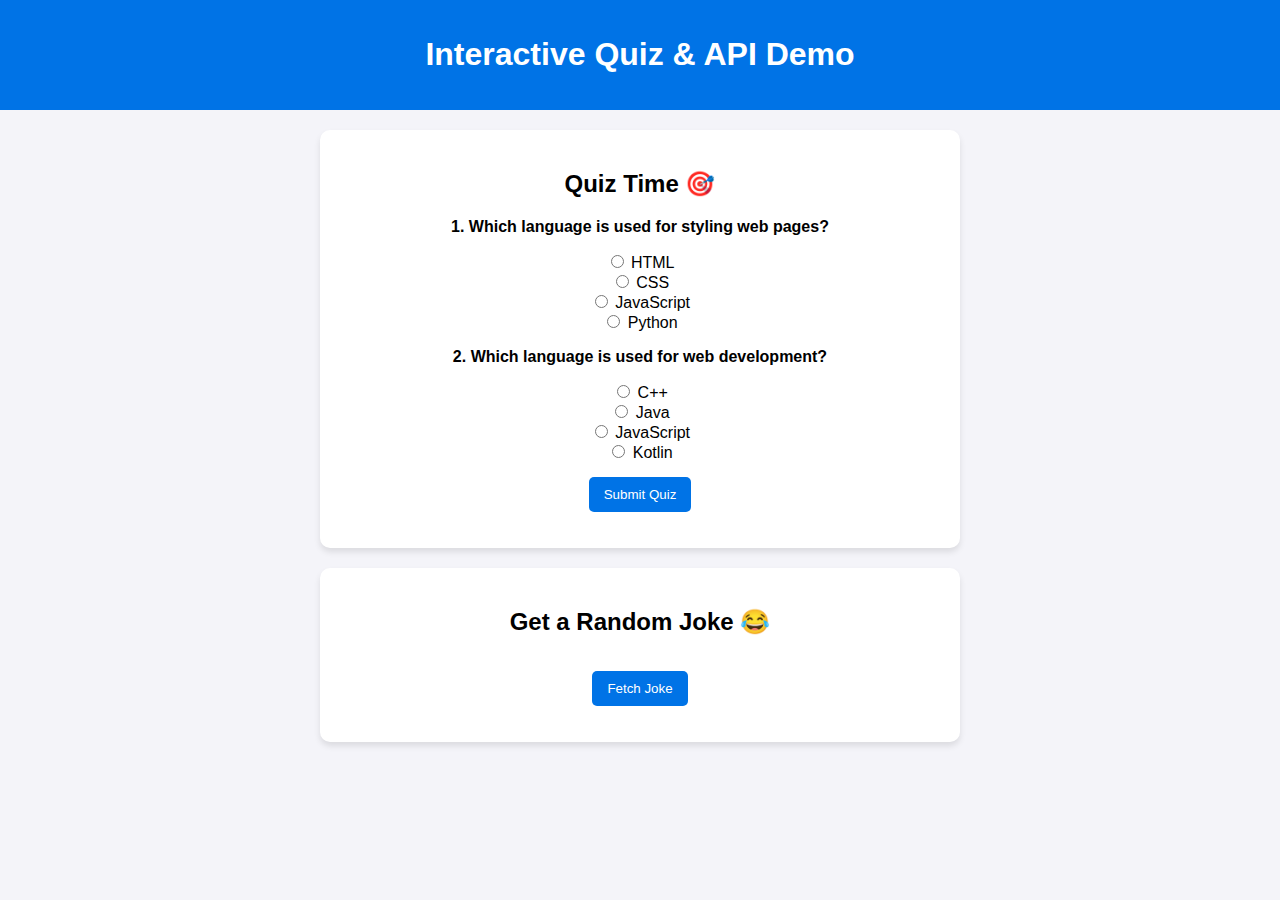
<file: Task3/index.html>
<!DOCTYPE html>
<html lang="en">
<head>
  <meta charset="UTF-8">
  <meta name="viewport" content="width=device-width, initial-scale=1.0">
  <title>Advanced Styling & JavaScript Project</title>
  <link rel="stylesheet" href="style.css">
</head>
<body>

  <header>
    <h1>Interactive Quiz & API Demo</h1>
  </header>

  <!-- Quiz Section -->
  <section class="quiz-section">
    <h2>Quiz Time 🎯</h2>
    <div id="quiz-container"></div>
    <button id="submit-btn">Submit Quiz</button>
    <p id="result"></p>
  </section>

  <!-- API Section -->
  <section class="api-section">
    <h2>Get a Random Joke 😂</h2>
    <button id="joke-btn">Fetch Joke</button>
    <p id="joke"></p>
  </section>

  <script src="script.js"></script>
</body>
</html>
</file>
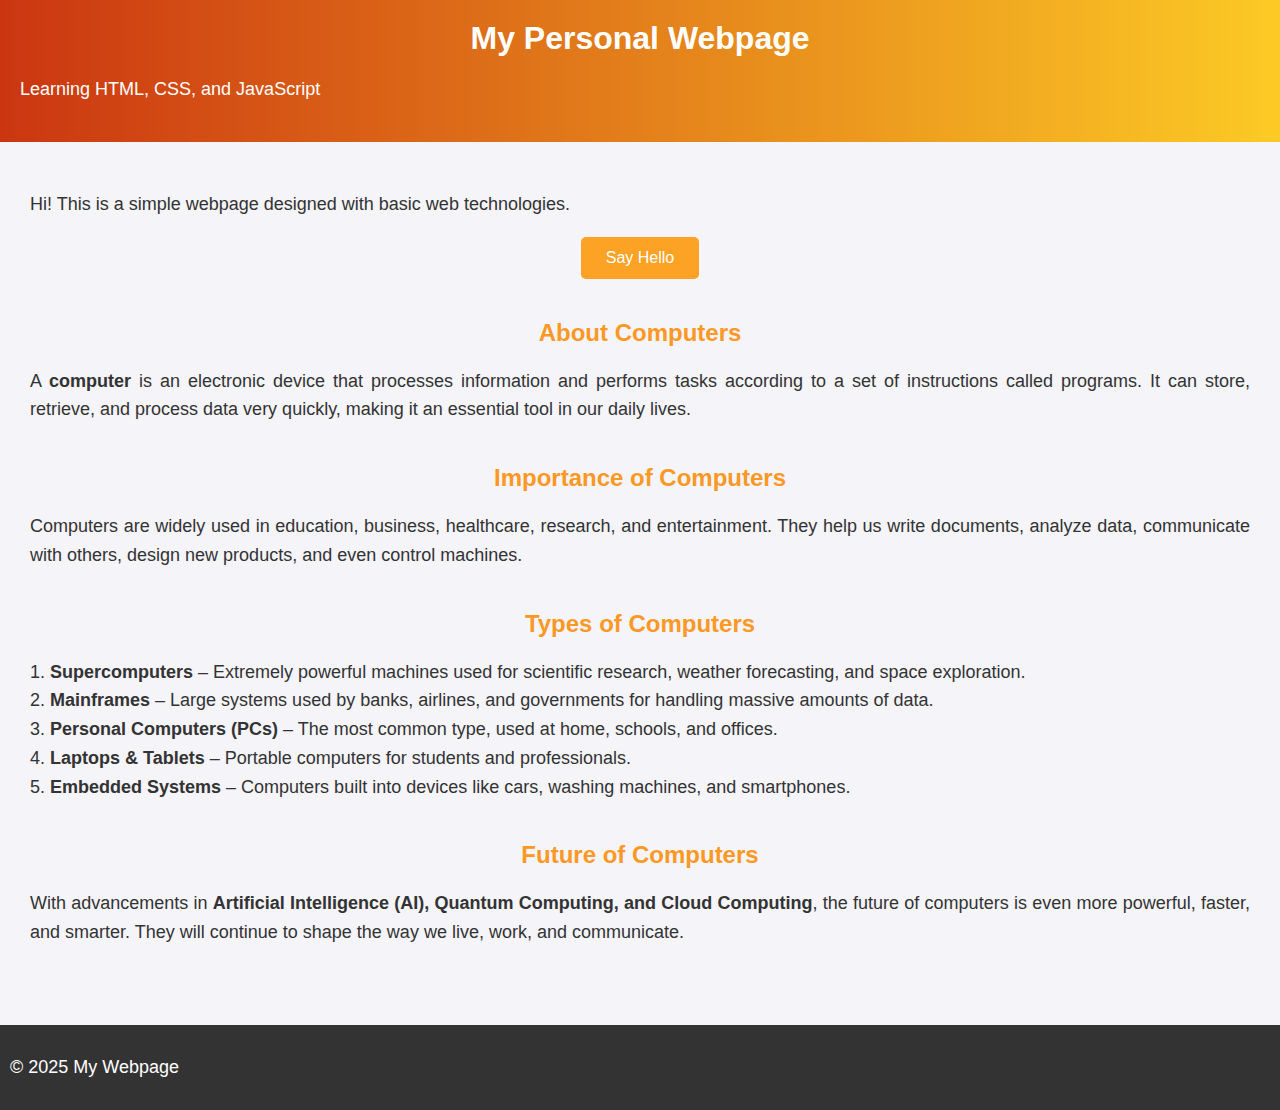
<file: Task1.html>
<!DOCTYPE html>
<html lang="en">

<head>
    <meta charset="UTF-8">
    <meta name="viewport" content="width=device-width, initial-scale=1.0">
    <title>Simple Webpage Example</title>
    <style>
        body {
            font-family: Verdana, sans-serif;
            background-color: #f4f4f9;
            color: #333;
            margin: 0;
            padding: 0;
        }

        header {
            background: #cb3c11;
            background: linear-gradient(to right, #cb3611, #fcca25);
            color: white;
            text-align: center;
            padding: 20px;
        }

        main {
            padding: 30px;
            text-align: center;
        }

        h1 {
            margin: 0;
            font-style: initial;
        }

        h2 {
            color: #fc9825;
            margin-top: 40px;
        }

        p {
            font-size: 18px;
            line-height: 1.6;
            text-align: justify;
        }

        img {
            width: 200px;
            border: 3px solid #2575fc;
            border-radius: 50%;
            margin: 20px 0;
        }

        a {
            display: inline-block;
            margin: 15px 0;
            text-decoration: none;
            color: #2575fc;
            font-weight: bold;
        }

        button {
            background-color: #fca225;
            color: white;
            padding: 12px 25px;
            border: none;
            border-radius: 5px;
            font-size: 16px;
            cursor: pointer;
            transition: background 0.3s;
        }

        button:hover {
            background-color: #2acc1b;
        }

        footer {
            background: #333;
            color: white;
            text-align: center;
            padding: 10px;
            margin-top: 30px;
        }
    </style>
</head>

<body>
    <header>
        <h1>My Personal Webpage</h1>
        <p>Learning HTML, CSS, and JavaScript</p>
    </header>

    <main>
        <p>Hi! This is a simple webpage designed with basic web technologies.</p>
        <button onclick="sayHello()">Say Hello</button>
        <h2>About Computers</h2>
        <p>A <strong>computer</strong> is an electronic device that processes information and performs tasks according
            to a set of instructions called programs. It can store, retrieve, and process data very quickly, making it
            an essential tool in our daily lives.</p>

        <h2>Importance of Computers</h2>
        <p>Computers are widely used in education, business, healthcare, research, and entertainment. They help us write
            documents, analyze data, communicate with others, design new products, and even control machines.</p>

        <h2>Types of Computers</h2>
        <p>
            1. <strong>Supercomputers</strong> – Extremely powerful machines used for scientific research, weather
            forecasting, and space exploration.<br>
            2. <strong>Mainframes</strong> – Large systems used by banks, airlines, and governments for handling massive
            amounts of data.<br>
            3. <strong>Personal Computers (PCs)</strong> – The most common type, used at home, schools, and offices.<br>
            4. <strong>Laptops & Tablets</strong> – Portable computers for students and professionals.<br>
            5. <strong>Embedded Systems</strong> – Computers built into devices like cars, washing machines, and
            smartphones.
        </p>

        <h2>Future of Computers</h2>
        <p>With advancements in <strong>Artificial Intelligence (AI), Quantum Computing, and Cloud Computing</strong>,
            the future of computers is even more powerful, faster, and smarter. They will continue to shape the way we
            live, work, and communicate.</p>
    </main>

    <footer>
        <p>&copy; 2025 My Webpage</p>
    </footer>

    <script>
        function sayHello() {
            alert("Hello there! Thanks for visiting my webpage.");
        }
    </script>
</body>

</html>
</file>
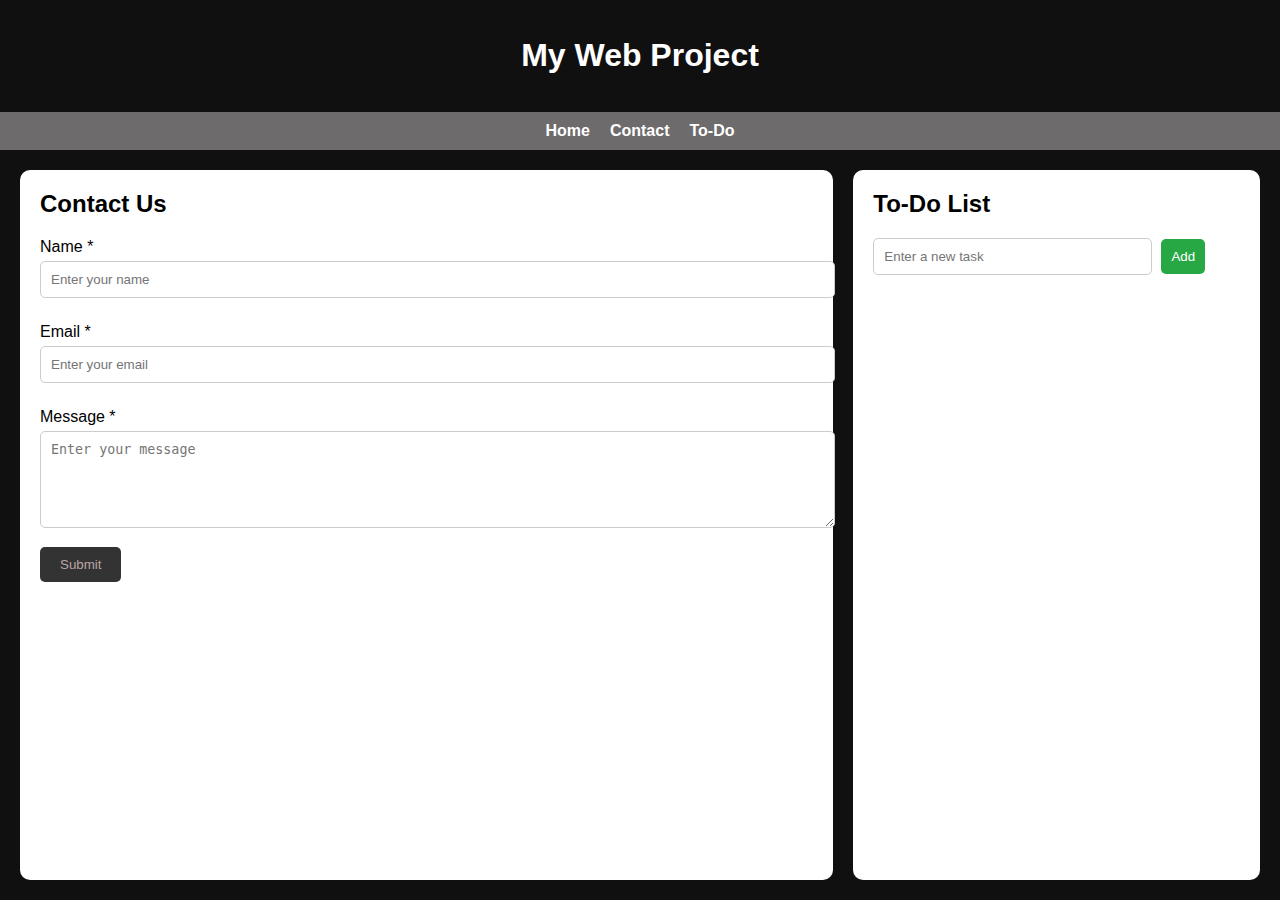
<file: Task2.html>
<!DOCTYPE html>
<html lang="en">

<head>
    <meta charset="UTF-8" />
    <meta name="viewport" content="width=device-width, initial-scale=1.0" />
    <title>Contact Form + To-Do List</title>
    <style>
        body {
            margin: 0;
            font-family: Arial, sans-serif;
            display: flex;
            flex-direction: column;
            min-height: 100vh;
            background: #111010;
        }

        header {
            background: #111010;
            color: #fff;
            padding: 1rem;
            text-align: center;
        }

        nav {
            display: flex;
            justify-content: center;
            gap: 20px;
            background: #6d6b6b;
            padding: 10px;
        }

        nav a {
            color: #fff;
            text-decoration: none;
            font-weight: bold;
        }

        .container {
            display: grid;
            grid-template-columns: 2fr 1fr;
            gap: 20px;
            padding: 20px;
            flex: 1;
            background-color: #111010;

        }

        /* --- Contact Form --- */
        .contact-form {
            background: #fff;
            padding: 20px;
            border-radius: 10px;
        }

        .contact-form h2 {
            margin-top: 0;
        }

        .contact-form label {
            display: block;
            margin: 10px 0 5px;
        }

        .contact-form input,
        .contact-form textarea {
            width: 100%;
            padding: 10px;
            margin-bottom: 15px;
            border: 1px solid #ccc;
            border-radius: 5px;
        }

        .contact-form button {
            background: #333;
            color: #b9a6a6;
            padding: 10px 20px;
            border: none;
            border-radius: 5px;
            cursor: pointer;
        }

        .contact-form button:hover {
            background: #555;
        }

        /* --- To-Do List --- */
        .todo {
            background: #fff;
            padding: 20px;
            border-radius: 10px;
        }

        .todo h2 {
            margin-top: 0;
        }

        .todo input {
            padding: 10px;
            width: 70%;
            border: 1px solid #ccc;
            border-radius: 5px;
        }

        .todo button {
            padding: 10px;
            margin-left: 5px;
            background: #28a745;
            color: white;
            border: none;
            border-radius: 5px;
            cursor: pointer;
        }

        .todo button:hover {
            background: #218838;
        }

        ul {
            list-style-type: none;
            padding: 0;
        }

        ul li {
            background: #fff;
            padding: 10px;
            margin: 5px 0;
            display: flex;
            justify-content: space-between;
            border-radius: 5px;
        }

        ul li button {
            background: #dc3545;
            border: none;
            color: white;
            padding: 5px 10px;
            border-radius: 5px;
            cursor: pointer;
        }

        ul li button:hover {
            background: #c82333;
        }

        /* --- Responsive --- */
        @media (max-width: 768px) {
            .container {
                grid-template-columns: 1fr;
            }
        }
    </style>
</head>

<body>
    <header>
        <h1>My Web Project</h1>
    </header>

    <nav>
        <a href="#">Home</a>
        <a href="#">Contact</a>
        <a href="#">To-Do</a>
    </nav>

    <div class="container">
        <!-- Contact Form -->
        <div class="contact-form">
            <h2>Contact Us</h2>
            <form id="contactForm">
                <label for="name">Name *</label>
                <input type="text" id="name" placeholder="Enter your name" required>

                <label for="email">Email *</label>
                <input type="email" id="email" placeholder="Enter your email" required>

                <label for="message">Message *</label>
                <textarea id="message" rows="5" placeholder="Enter your message" required></textarea>

                <button type="submit">Submit</button>
            </form>
        </div>

        <!-- To-Do List -->
        <div class="todo">
            <h2>To-Do List</h2>
            <input type="text" id="taskInput" placeholder="Enter a new task">
            <button onclick="addTask()">Add</button>
            <ul id="taskList"></ul>
        </div>
    </div>

    <script>
        /* --- Contact Form Validation --- */
        document.getElementById('contactForm').addEventListener('submit', function (event) {
            event.preventDefault();

            let name = document.getElementById('name').value.trim();
            let email = document.getElementById('email').value.trim();
            let message = document.getElementById('message').value.trim();

            let emailPattern = /^[^ ]+@[^ ]+\.[a-z]{2,}$/;

            if (name === "" || email === "" || message === "") {
                alert("All fields are required!");
                return;
            }

            if (!email.match(emailPattern)) {
                alert("Please enter a valid email address.");
                return;
            }

            alert("Form submitted successfully!");
            document.getElementById('contactForm').reset();
        });

        /* --- To-Do List Functionality --- */
        function addTask() {
            let taskInput = document.getElementById('taskInput');
            let taskValue = taskInput.value.trim();

            if (taskValue === "") {
                alert("Task cannot be empty!");
                return;
            }

            let li = document.createElement("li");
            li.textContent = taskValue;

            let removeBtn = document.createElement("button");
            removeBtn.textContent = "Remove";
            removeBtn.onclick = function () {
                li.remove();
            };

            li.appendChild(removeBtn);
            document.getElementById("taskList").appendChild(li);
            taskInput.value = "";
        }
    </script>
</body>

</html>
</file>
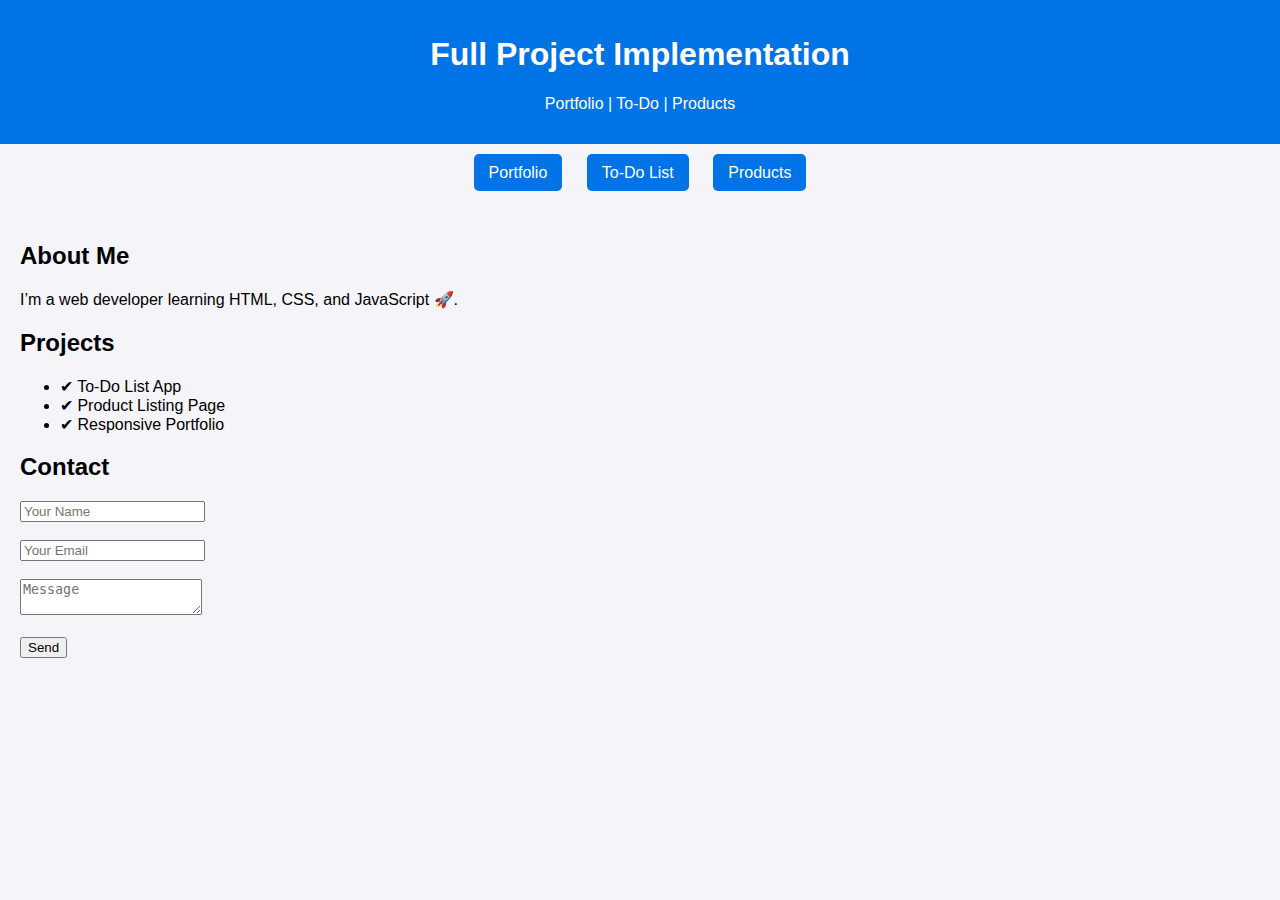
<file: Task4.html>
<!DOCTYPE html>
<html lang="en">
<head>
  <meta charset="UTF-8">
  <meta name="viewport" content="width=device-width, initial-scale=1.0">
  <title>Full Project Implementation</title>
  <style>
    body {
      font-family: Arial, sans-serif;
      background: #f4f4f9;
      margin: 0;
      padding: 0;
    }
    header {
      background: #0073e6;
      color: white;
      padding: 15px;
      text-align: center;
    }
    nav {
      margin: 20px;
      text-align: center;
    }
    nav a {
      margin: 10px;
      padding: 10px 15px;
      background: #0073e6;
      color: white;
      text-decoration: none;
      border-radius: 5px;
    }
    nav a:hover {
      background: #005bb5;
    }
    section {
      display: none;
      padding: 20px;
    }
    .active {
      display: block;
    }
    .container {
      background: white;
      padding: 20px;
      border-radius: 10px;
      box-shadow: 0px 4px 8px rgba(0,0,0,0.1);
      width: 350px;
      margin: auto;
    }
    .input-section {
      display: flex;
      gap: 10px;
      margin-bottom: 20px;
    }
    #task-input {
      flex: 1;
      padding: 10px;
    }
    #task-list li {
      display: flex;
      justify-content: space-between;
      margin-bottom: 5px;
      padding: 5px;
      background: #eee;
      border-radius: 5px;
    }
    #product-container {
      display: grid;
      grid-template-columns: repeat(auto-fill, minmax(200px, 1fr));
      gap: 15px;
      margin-top: 20px;
    }
    .product {
      background: white;
      padding: 15px;
      border-radius: 8px;
      box-shadow: 0px 4px 6px rgba(0,0,0,0.1);
      text-align: center;
    }
    .controls {
      margin: 20px 0;
      display: flex;
      gap: 10px;
      justify-content: center;
    }
  </style>
</head>
<body>
  <header>
    <h1>Full Project Implementation</h1>
    <p>Portfolio | To-Do | Products</p>
  </header>

  <nav>
    <a href="#" onclick="showSection('portfolio')">Portfolio</a>
    <a href="#" onclick="showSection('todo')">To-Do List</a>
    <a href="#" onclick="showSection('products')">Products</a>
  </nav>

  <!-- Portfolio Section -->
  <section id="portfolio" class="active">
    <h2>About Me</h2>
    <p>I’m a web developer learning HTML, CSS, and JavaScript 🚀.</p>

    <h2>Projects</h2>
    <ul>
      <li>✔ To-Do List App</li>
      <li>✔ Product Listing Page</li>
      <li>✔ Responsive Portfolio</li>
    </ul>

    <h2>Contact</h2>
    <form>
      <input type="text" placeholder="Your Name" required><br><br>
      <input type="email" placeholder="Your Email" required><br><br>
      <textarea placeholder="Message"></textarea><br><br>
      <button type="submit">Send</button>
    </form>
  </section>

  <!-- To-Do Section -->
  <section id="todo">
    <div class="container">
      <h2>📝 To-Do List</h2>
      <div class="input-section">
        <input type="text" id="task-input" placeholder="Enter a new task">
        <button id="add-btn">Add</button>
      </div>
      <ul id="task-list"></ul>
    </div>
  </section>

  <!-- Products Section -->
  <section id="products">
    <h2>🛒 Product Listing</h2>
    <div class="controls">
      <select id="filter-category">
        <option value="all">All Categories</option>
        <option value="electronics">Electronics</option>
        <option value="clothing">Clothing</option>
      </select>
      <select id="sort-price">
        <option value="default">Sort by Price</option>
        <option value="low-high">Low → High</option>
        <option value="high-low">High → Low</option>
      </select>
    </div>
    <div id="product-container"></div>
  </section>

  <script>
    // ===== NAVIGATION =====
    function showSection(id) {
      document.querySelectorAll("section").forEach(sec => sec.classList.remove("active"));
      document.getElementById(id).classList.add("active");
    }

    // ===== TO-DO LIST =====
    const taskInput = document.getElementById("task-input");
    const addBtn = document.getElementById("add-btn");
    const taskList = document.getElementById("task-list");

    if (addBtn) {
      document.addEventListener("DOMContentLoaded", loadTasks);

      addBtn.addEventListener("click", () => {
        const task = taskInput.value.trim();
        if (task === "") return alert("Please enter a task!");
        addTask(task);
        saveTask(task);
        taskInput.value = "";
      });
    }

    function addTask(taskText) {
      const li = document.createElement("li");
      li.innerHTML = `<span>${taskText}</span>
        <button class="delete-btn">X</button>`;
      li.querySelector(".delete-btn").addEventListener("click", () => {
        li.remove();
        removeTask(taskText);
      });
      taskList.appendChild(li);
    }

    function saveTask(task) {
      let tasks = JSON.parse(localStorage.getItem("tasks")) || [];
      tasks.push(task);
      localStorage.setItem("tasks", JSON.stringify(tasks));
    }

    function loadTasks() {
      let tasks = JSON.parse(localStorage.getItem("tasks")) || [];
      tasks.forEach(task => addTask(task));
    }

    function removeTask(taskText) {
      let tasks = JSON.parse(localStorage.getItem("tasks")) || [];
      tasks = tasks.filter(task => task !== taskText);
      localStorage.setItem("tasks", JSON.stringify(tasks));
    }

    // ===== PRODUCTS =====
    const products = [
      { name: "Laptop", category: "electronics", price: 800 },
      { name: "Smartphone", category: "electronics", price: 500 },
      { name: "Jeans", category: "clothing", price: 40 },
      { name: "T-Shirt", category: "clothing", price: 20 }
    ];

    const productContainer = document.getElementById("product-container");
    const filterCategory = document.getElementById("filter-category");
    const sortPrice = document.getElementById("sort-price");

    if (productContainer) {
      displayProducts(products);

      filterCategory.addEventListener("change", filterAndSort);
      sortPrice.addEventListener("change", filterAndSort);
    }

    function displayProducts(items) {
      productContainer.innerHTML = "";
      items.forEach(p => {
        const div = document.createElement("div");
        div.className = "product";
        div.innerHTML = `<h3>${p.name}</h3><p>Category: ${p.category}</p><p>💲${p.price}</p>`;
        productContainer.appendChild(div);
      });
    }

    function filterAndSort() {
      let filtered = [...products];
      if (filterCategory.value !== "all") {
        filtered = filtered.filter(p => p.category === filterCategory.value);
      }
      if (sortPrice.value === "low-high") {
        filtered.sort((a, b) => a.price - b.price);
      } else if (sortPrice.value === "high-low") {
        filtered.sort((a, b) => b.price - a.price);
      }
      displayProducts(filtered);
    }
  </script>
</body>
</html>
</file>
<file: Task3/style.css>
body {
  font-family: Arial, sans-serif;
  margin: 0;
  padding: 0;
  text-align: center;
  background: #f4f4f9;
}

header {
  background: #0073e6;
  color: white;
  padding: 15px;
}

section {
  margin: 20px auto;
  padding: 20px;
  max-width: 600px;
  background: white;
  border-radius: 10px;
  box-shadow: 0px 4px 6px rgba(0,0,0,0.1);
}

button {
  margin-top: 15px;
  padding: 10px 15px;
  background: #0073e6;
  border: none;
  border-radius: 5px;
  color: white;
  cursor: pointer;
}
button:hover {
  background: #005bb5;
}

/* ✅ Responsive Design */
@media (max-width: 768px) {
  section {
    width: 90%;
  }
  h1 {
    font-size: 1.5rem;
  }
}
</file>
